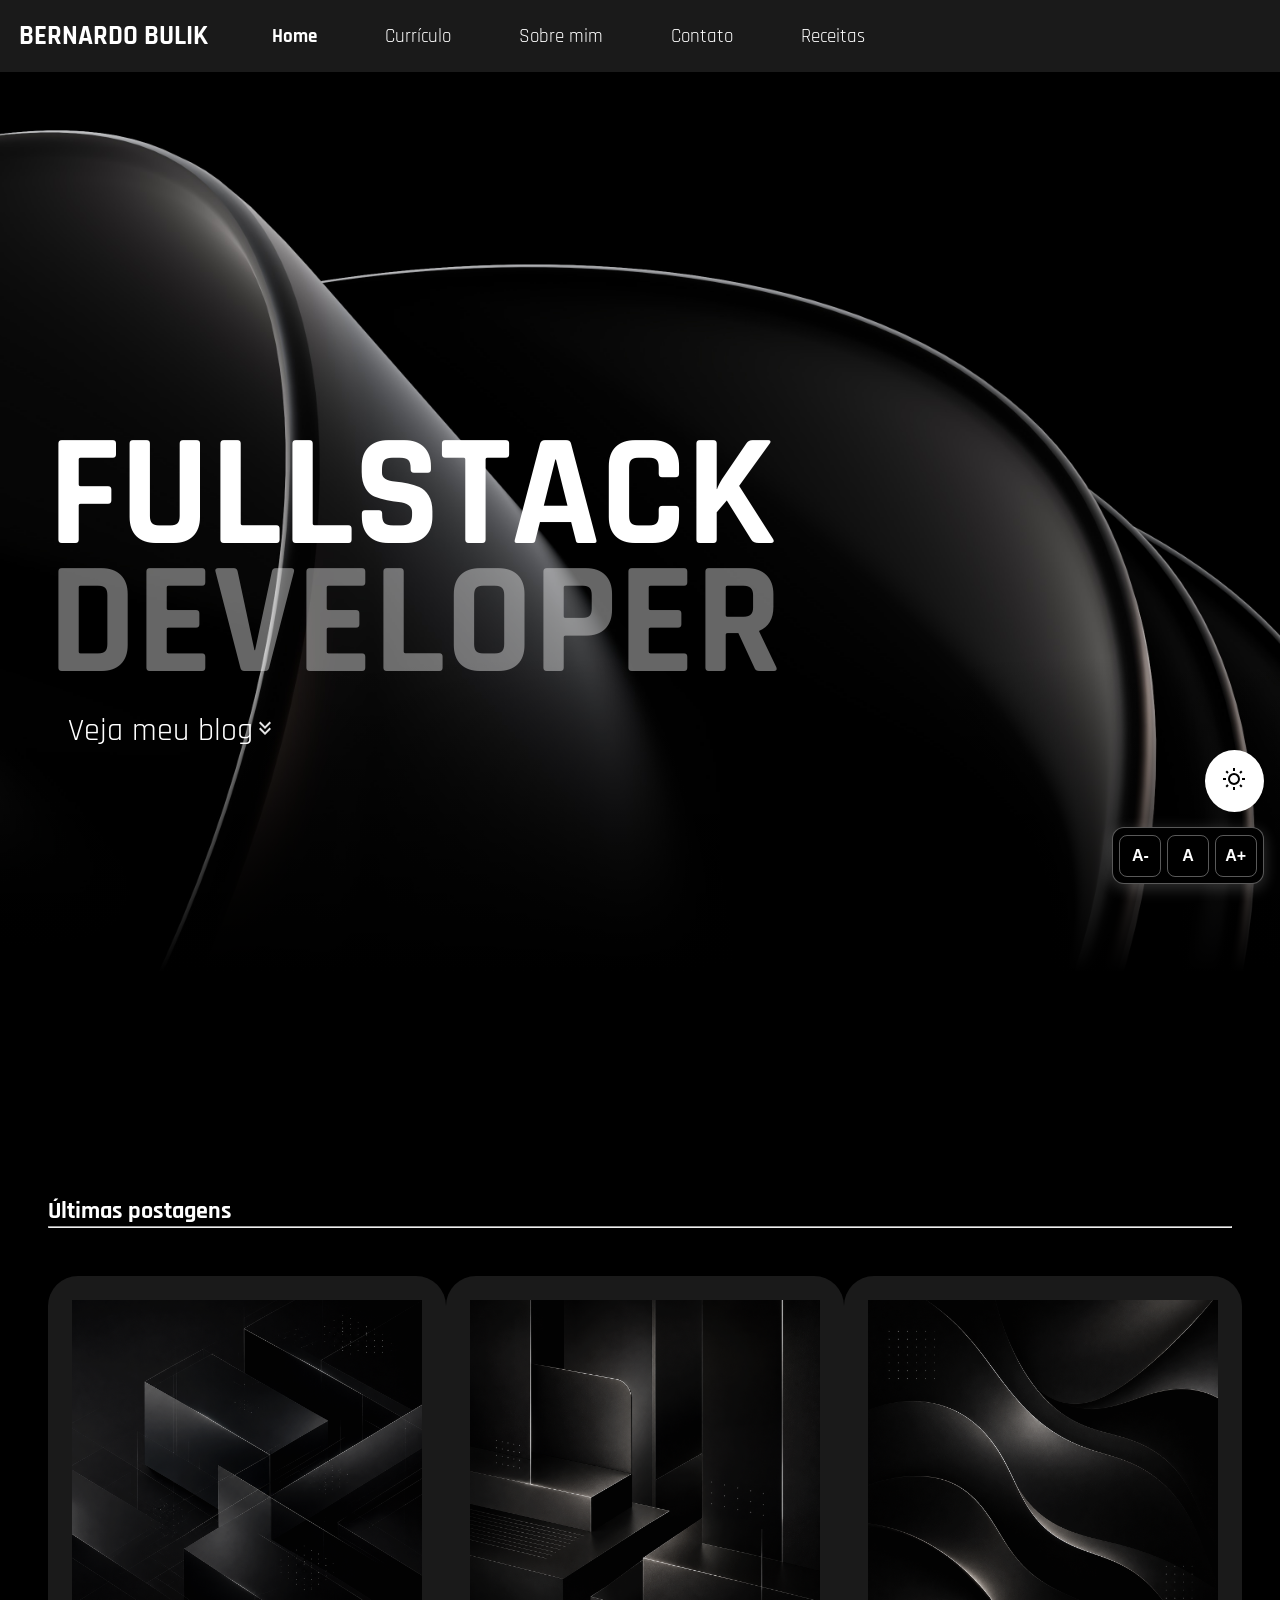
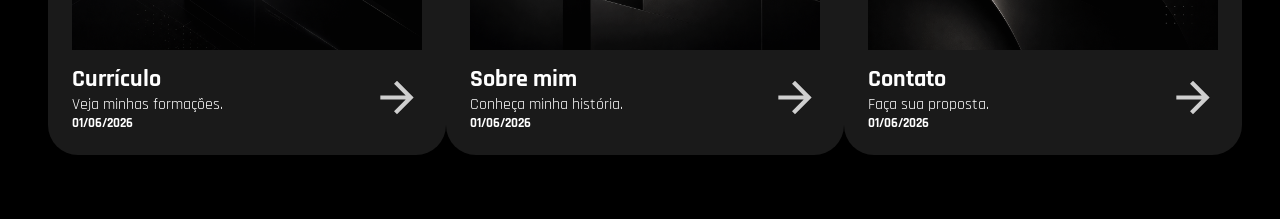
<file: index.html>
<!doctype html>
<html lang="pt-BR">
  <head>
    <meta charset="UTF-8" />
    <meta name="viewport" content="width=device-width, initial-scale=1.0" />
    <link rel="stylesheet" href="css/general.css" />
    <link rel="stylesheet" href="css/index.css" />
    <title>Início</title>
  </head>
  <body>
    <button id="page-mode" class="page-mode" onclick="toggleMode()">
      <img src="./assets/icons/sun.svg" alt="Toggle light mode" />
    </button>
    <div class="acessibilidade-controles" role="group" aria-label="Tamanho da fonte">
      <button type="button" onclick="mudaFonte(-2)" aria-label="Diminuir tamanho da fonte" title="Diminuir fonte">A-</button>
      <button type="button" onclick="resetFonte()" aria-label="Restaurar tamanho da fonte" title="Restaurar fonte">A</button>
      <button type="button" onclick="mudaFonte(2)" aria-label="Aumentar tamanho da fonte" title="Aumentar fonte">A+</button>
    </div>
    <!--
      - Página inicial com uma breve introdução ao blog.
      - Uma seção de “Últimas Postagens” (pode ser estática, simulando um feed).
    -->
    <header>
      <nav>
        <h2>BERNARDO BULIK</h2>
        <ul>
          <li><a href="#" class="active">Home</a></li>
          <li><a href="./curriculum.html">Currículo</a></li>
          <li><a href="./about.html">Sobre mim</a></li>
          <li><a href="./contact.html">Contato</a></li>
          <li><a href="./receitas.html">Receitas</a></li>
        </ul>
      </nav>
    </header>
    <main>
      <section class="hero">
        <aside>
          <h1>FULLSTACK</h1>
          <h1>DEVELOPER</h1>
          <a href="#postagens"
            >Veja meu blog<img
              class="seta-baixo"
              src="./assets/icons/arrow-down.svg"
          /></a>
        </aside>
      </section>
      <section class="postagens" id="postagens">
        <h1>Últimas postagens</h1>
        <hr />
        <article class="postagens-body">
          <div class="post">
            <a href="./curriculum.html">
              <img
                id="post1"
                src="./assets/img/posts/post1.png"
                alt="Currículo"
                width="350px"
              />
              <div class="post-footer">
                <div class="post-info">
                  <h2>Currículo</h2>
                  <p>Veja minhas formações.</p>
                  <p>01/06/2026</p>
                </div>
                <img
                  src="./assets/icons/arrow-right.svg"
                  alt="Abrir"
                  width="50px"
                />
              </div>
            </a>
          </div>
          <div class="post">
            <a href="./about.html">
              <img
                id="post2"
                src="./assets/img/posts/post2.png"
                alt="Sobre mim"
                width="350px"
              />
              <div class="post-footer">
                <div class="post-info">
                  <h2>Sobre mim</h2>
                  <p>Conheça minha história.</p>
                  <p>01/06/2026</p>
                </div>
                <img
                  src="./assets/icons/arrow-right.svg"
                  alt="Abrir"
                  width="50px"
                />
              </div>
            </a>
          </div>
          <div class="post">
            <a href="./contact.html">
              <img
                id="post3"
                src="./assets/img/posts/post3.png"
                alt="Contato"
                width="350px"
              />
              <div class="post-footer">
                <div class="post-info">
                  <h2>Contato</h2>
                  <p>Faça sua proposta.</p>
                  <p>01/06/2026</p>
                </div>
                <img
                  src="./assets/icons/arrow-right.svg"
                  alt="Abrir"
                  width="50px"
                />
              </div>
            </a>
          </div>
        </article>
      </section>
    </main>
    <script src="./js/general.js"></script>
  </body>
</html>
</file>
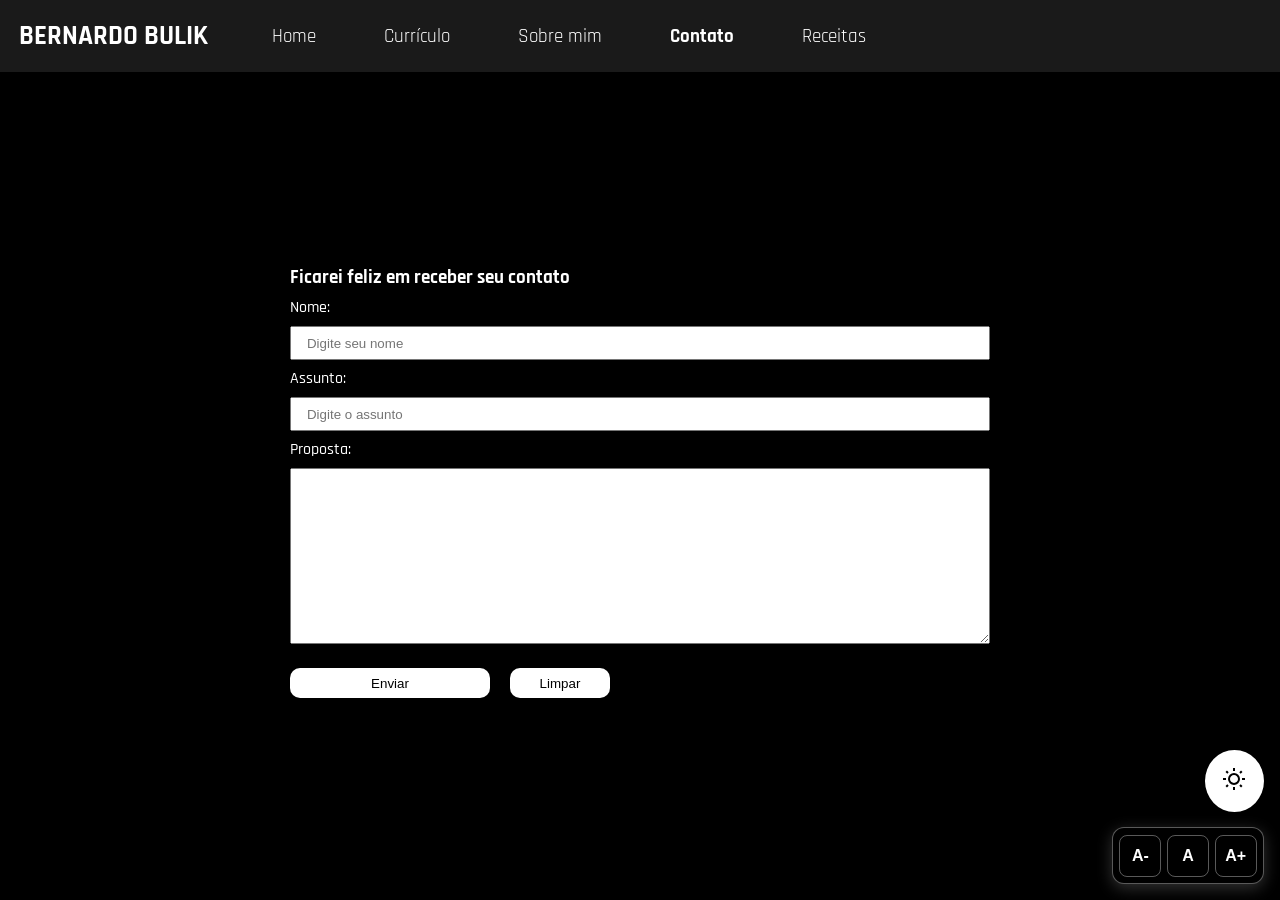
<file: contact.html>
<!doctype html>
<html lang="pt-BR">
  <head>
    <meta charset="UTF-8" />
    <meta name="viewport" content="width=device-width, initial-scale=1.0" />
    <link rel="stylesheet" href="css/general.css" />
    <link rel="stylesheet" href="css/contact.css" />
    <title>Início</title>
  </head>
  <body>
    <button id="page-mode" class="page-mode" onclick="toggleMode()">
      <img src="./assets/icons/sun.svg" alt="Toggle light mode" />
    </button>
    <div class="acessibilidade-controles" role="group" aria-label="Tamanho da fonte">
      <button type="button" onclick="mudaFonte(-2)" aria-label="Diminuir tamanho da fonte" title="Diminuir fonte">A-</button>
      <button type="button" onclick="resetFonte()" aria-label="Restaurar tamanho da fonte" title="Restaurar fonte">A</button>
      <button type="button" onclick="mudaFonte(2)" aria-label="Aumentar tamanho da fonte" title="Aumentar fonte">A+</button>
    </div>
    <!--
    Página contendo um formulário estruturado para contato.
    -->
    <header>
      <nav>
        <h2>BERNARDO BULIK</h2>
        <ul>
          <li><a href="./index.html">Home</a></li>
          <li><a href="./curriculum.html">Currículo</a></li>
          <li><a href="./about.html">Sobre mim</a></li>
          <li><a href="./contact.html" class="active">Contato</a></li>
          <li><a href="./receitas.html">Receitas</a></li>
        </ul>
      </nav>
    </header>
    <main>
      <section>
        <article>
          <form>
            <h1>Ficarei feliz em receber seu contato</h1>
            <label for="nome">Nome:</label>
            <input
              type="text"
              name="nome"
              id="nome"
              required
              placeholder="Digite seu nome"
            />
            <label for="Assunto">Assunto:</label>
            <input
              type="text"
              name="assunto"
              id="assunto"
              required
              placeholder="Digite o assunto"
            />
            <label for="proposta">Proposta:</label>
            <textarea name="proposta" id="proposta"></textarea>
            <div class="form-footer">
              <button type="submit" id="envia" onclick="enviaContato()">
                Enviar
              </button>
              <button type="reset">Limpar</button>
            </div>
          </form>
        </article>
      </section>
    </main>
    <script src="./js/general.js"></script>
    <script>
      const nome = document.getElementById("nome");
      const assunto = document.getElementById("assunto");
      const proposta = document.getElementById("proposta");
      function enviaContato() {
        if (nome.value != "" && assunto.value != "" && proposta.value != "") {
          alert("Proposta enviada com sucesso! Aguarde o meu retorno.");
        } else {
          alert("Preencha todo o formulário para enviar a proposta!");
        }
      }
    </script>
  </body>
</html>
</file>
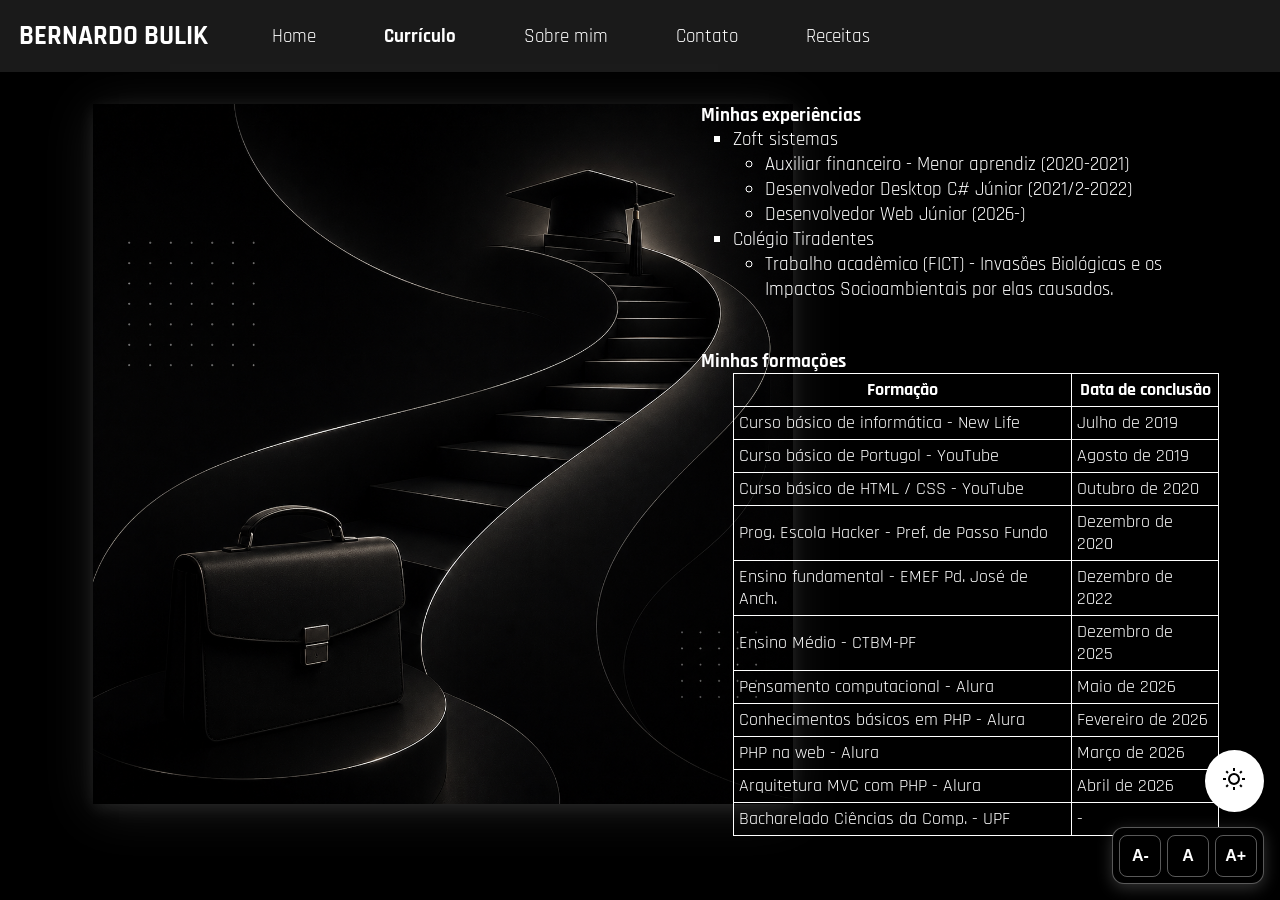
<file: curriculum.html>
<!doctype html>
<html lang="pt-BR">
  <head>
    <meta charset="UTF-8" />
    <meta name="viewport" content="width=device-width, initial-scale=1.0" />
    <link rel="stylesheet" href="css/general.css" />
    <link rel="stylesheet" href="css/curriculum.css" />
    <title>Início</title>
  </head>
  <body>
    <button id="page-mode" class="page-mode" onclick="toggleMode()">
      <img src="./assets/icons/sun.svg" alt="Toggle light mode" />
    </button>
    <div class="acessibilidade-controles" role="group" aria-label="Tamanho da fonte">
      <button type="button" onclick="mudaFonte(-2)" aria-label="Diminuir tamanho da fonte" title="Diminuir fonte">A-</button>
      <button type="button" onclick="resetFonte()" aria-label="Restaurar tamanho da fonte" title="Restaurar fonte">A</button>
      <button type="button" onclick="mudaFonte(2)" aria-label="Aumentar tamanho da fonte" title="Aumentar fonte">A+</button>
    </div>
    <!--
    - Utilizar tags de lista (<ul>, <li>) para listar experiências.
    - Uso de tabelas (<table>) para organizar formação acadêmica ou competências técnicas.
    -->
    <header>
      <nav>
        <h2>BERNARDO BULIK</h2>
        <ul>
          <li><a href="./index.html">Home</a></li>
          <li><a href="./curriculum.html" class="active">Currículo</a></li>
          <li><a href="./about.html">Sobre mim</a></li>
          <li><a href="./contact.html">Contato</a></li>
          <li><a href="./receitas.html">Receitas</a></li>
        </ul>
      </nav>
    </header>
    <main>
      <section>
        <img
          id="curriculum"
          class="has-box-shadow"
          src="./assets/img/curriculum.png"
          alt="Imagem Conceitual Curriculum"
        />
      </section>
      <section>
        <article>
          <h1>Minhas experiências</h1>
          <ul>
            <li>Zoft sistemas</li>
            <ul>
              <li>Auxiliar financeiro - Menor aprendiz (2020-2021)</li>
              <li>Desenvolvedor Desktop C# Júnior (2021/2-2022)</li>
              <li>Desenvolvedor Web Júnior (2026-)</li>
            </ul>
            <li>Colégio Tiradentes</li>
            <ul>
              <li>
                Trabalho acadêmico (FICT) - Invasões Biológicas e os Impactos
                Socioambientais por elas causados.
              </li>
            </ul>
          </ul>
        </article>
        <article>
          <h1>Minhas formações</h1>
          <table>
            <thead>
              <tr>
                <th>Formação</th>
                <th>Data de conclusão</th>
              </tr>
            </thead>
            <tbody>
              <tr>
                <td>Curso básico de informática - New Life</td>
                <td>Julho de 2019</td>
              </tr>
              <tr>
                <td>Curso básico de Portugol - YouTube</td>
                <td>Agosto de 2019</td>
              </tr>
              <tr>
                <td>Curso básico de HTML / CSS - YouTube</td>
                <td>Outubro de 2020</td>
              </tr>
              <tr>
                <td>Prog. Escola Hacker - Pref. de Passo Fundo</td>
                <td>Dezembro de 2020</td>
              </tr>
              <tr>
                <td>Ensino fundamental - EMEF Pd. José de Anch.</td>
                <td>Dezembro de 2022</td>
              </tr>
              <tr>
                <td>Ensino Médio - CTBM-PF</td>
                <td>Dezembro de 2025</td>
              </tr>
              <tr>
                <td>Pensamento computacional - Alura</td>
                <td>Maio de 2026</td>
              </tr>
              <tr>
                <td>Conhecimentos básicos em PHP - Alura</td>
                <td>Fevereiro de 2026</td>
              </tr>
              <tr>
                <td>PHP na web - Alura</td>
                <td>Março de 2026</td>
              </tr>
              <tr>
                <td>Arquitetura MVC com PHP - Alura</td>
                <td>Abril de 2026</td>
              </tr>
              <tr>
                <td>Bacharelado Ciências da Comp. - UPF</td>
                <td>-</td>
              </tr>
            </tbody>
          </table>
        </article>
      </section>
    </main>
    <script src="./js/general.js"></script>
  </body>
</html>
</file>
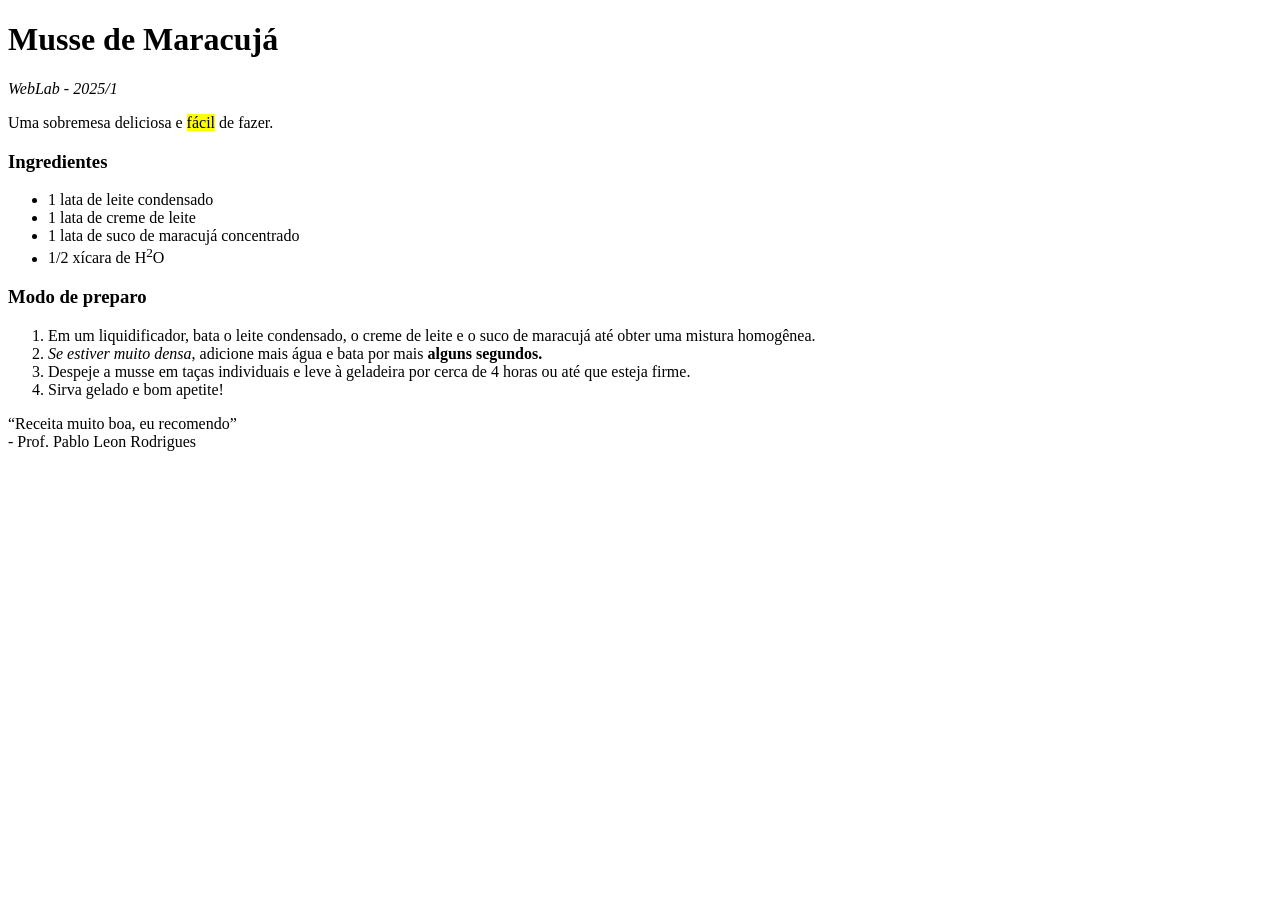
<file: receita-maracuja.html>
<!doctype html>
<html lang="en">
  <head>
    <meta charset="UTF-8" />
    <meta name="viewport" content="width=device-width, initial-scale=1.0" />
    <title>Aula - 25/3</title>
  </head>

  <body>
    <header>
      <h1>Musse de Maracujá</h1>
      <p><i>WebLab - 2025/1</i></p>
      <p>Uma sobremesa deliciosa e <mark>fácil</mark> de fazer.</p>
    </header>

    <main>
      <section>
        <article>
          <h1>Ingredientes</h1>
          <ul>
            <li>1 lata de leite condensado</li>
            <li>1 lata de creme de leite</li>
            <li>1 lata de suco de maracujá concentrado</li>
            <li>1/2 xícara de H<sup>2</sup>O</li>
          </ul>
        </article>
        <article>
          <h1>Modo de preparo</h1>
          <ol>
            <li>
              Em um liquidificador, bata o leite condensado, o creme de leite e
              o suco de maracujá até obter uma mistura homogênea.
            </li>
            <li>
              <i>Se estiver muito densa</i>, adicione mais água e bata por mais
              <b>alguns segundos.</b>
            </li>
            <li>
              Despeje a musse em taças individuais e leve à geladeira por cerca
              de 4 horas ou até que esteja firme.
            </li>
            <li>Sirva gelado e bom apetite!</li>
          </ol>
        </article>
      </section>
    </main>
    <footer>
      <p>
        <q>Receita muito boa, eu recomendo</q><br />- Prof. Pablo Leon Rodrigues
      </p>
    </footer>
  </body>
</html>
</file>
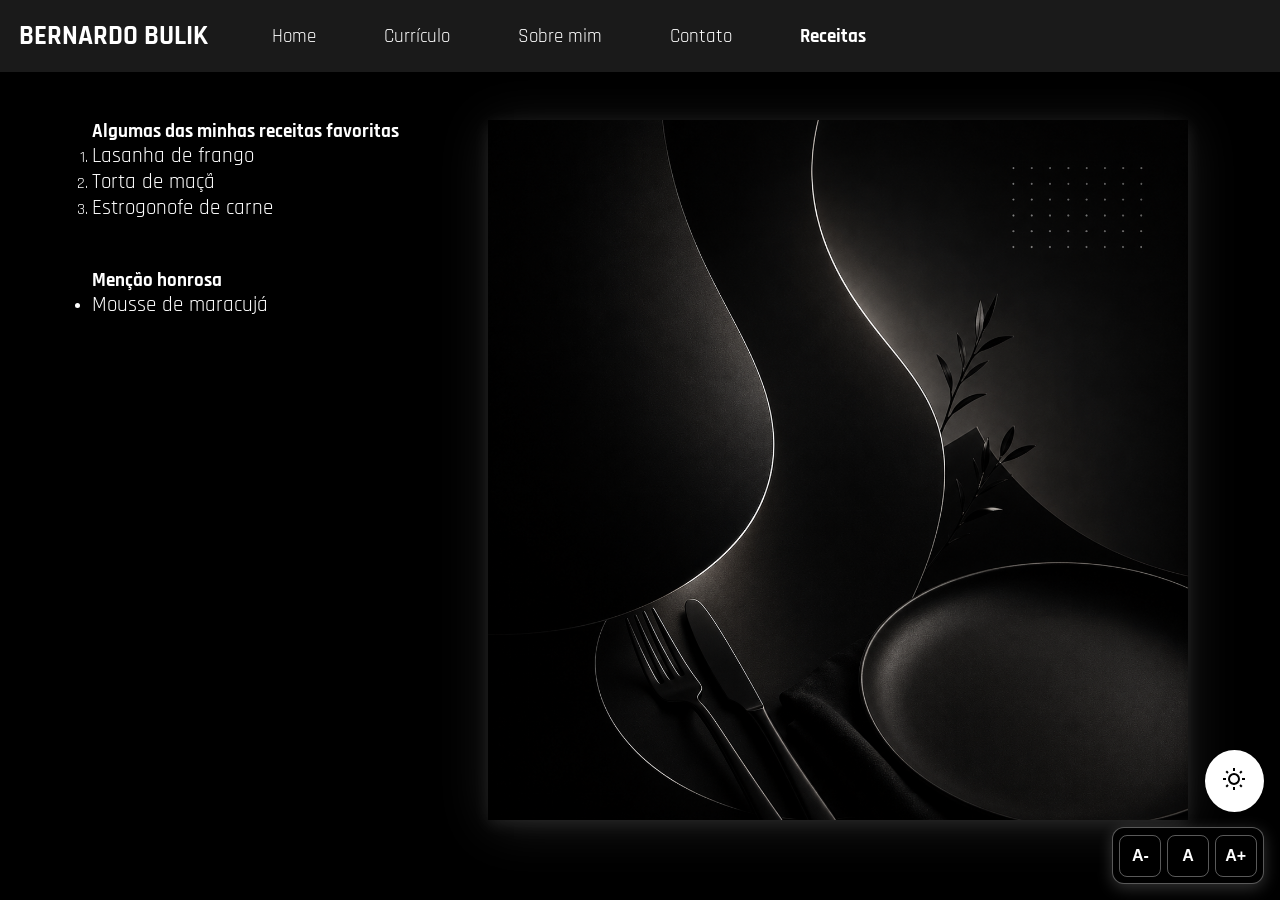
<file: receitas.html>
<!doctype html>
<html lang="pt-BR">
  <head>
    <meta charset="UTF-8" />
    <meta name="viewport" content="width=device-width, initial-scale=1.0" />
    <link rel="stylesheet" href="css/general.css" />
    <link rel="stylesheet" href="css/receitas.css" />
    <title>Receitas</title>
  </head>
  <body>
    <button id="page-mode" class="page-mode" onclick="toggleMode()">
      <img src="./assets/icons/sun.svg" alt="Toggle light mode" />
    </button>
    <div class="acessibilidade-controles" role="group" aria-label="Tamanho da fonte">
      <button type="button" onclick="mudaFonte(-2)" aria-label="Diminuir tamanho da fonte" title="Diminuir fonte">A-</button>
      <button type="button" onclick="resetFonte()" aria-label="Restaurar tamanho da fonte" title="Restaurar fonte">A</button>
      <button type="button" onclick="mudaFonte(2)" aria-label="Aumentar tamanho da fonte" title="Aumentar fonte">A+</button>
    </div>
    <!--
    - Uma lista de receitas de sua preferência.
    - Obrigatório: Criar uma subpágina específica para Mousse de Maracujá,
      detalhando ingredientes e modo de preparo de forma bem estruturada semanticamente.
    -->
    <header>
      <nav>
        <h2>BERNARDO BULIK</h2>
        <ul>
          <li><a href="./index.html">Home</a></li>
          <li><a href="./curriculum.html">Currículo</a></li>
          <li><a href="./about.html">Sobre mim</a></li>
          <li><a href="./contact.html">Contato</a></li>
          <li><a href="./receitas.html" class="active">Receitas</a></li>
        </ul>
      </nav>
    </header>
    <main>
      <section>
        <article>
          <h1>Algumas das minhas receitas favoritas</h1>
          <ol>
            <li>
              <a
                target="_blank"
                href="https://www.tudogostoso.com.br/receita/198886-lasanha-de-frango-com-queijo.html"
                >Lasanha de frango</a
              >
            </li>
            <li>
              <a
                target="_blank"
                href="https://www.receitasnestle.com.br/receitas/torta-de-maca"
                >Torta de maçã</a
              >
            </li>
            <li>
              <a
                target="_blank"
                href="https://www.tudogostoso.com.br/receita/53915-estrogonofe-de-carne-simples.html"
                >Estrogonofe de carne</a
              >
            </li>
          </ol>
        </article>

        <article>
          <h1>Menção honrosa</h1>
          <ul>
            <li>
              <a target="_blank" href="./receita-maracuja.html"
                >Mousse de maracujá</a
              >
            </li>
          </ul>
        </article>
      </section>
      <section>
        <img
          id="receitas"
          class="has-box-shadow"
          src="./assets/img/receitas.png"
          alt="Imagem Conceitual Dark"
        />
      </section>
    </main>
    <script src="./js/general.js"></script>
  </body>
</html>
</file>
<file: css/general.css>
@import url("https://fonts.googleapis.com/css2?family=Rajdhani:wght@400;500;600;700&display=swap");

:root {
  --primaria: 255, 255, 255;
  --secundaria: 97, 97, 97;
  --fonte: #fff;
  --fonteAlternativa: #fff;
  --bgFundo: #000;
  --bgImage: url("../assets/bg.jpeg");
  --postColor: 255, 255, 255;
  --scaleHover: 1.1;
  --ligthOpacity: 0;
  --navOpacity: 0.1;
  --hrOpacity: 0.2;
  --toggleBackground: 255, 255, 255;
  --boxShadow: 255, 255, 255;
  --boxShadowOpacity: 0.1;
  --fonte-base: 16px;
}

.light-mode {
  --primaria: 0, 0, 0;
  --secundaria: 97, 97, 97;
  --fonte: #fff;
  --fonteAlternativa: #000;
  --bgFundo: #fff;
  --bgImage: url("../assets/bg-light.png");
  --postColor: 97, 97, 97;
  --scaleHover: 1.1;
  --lightOpacity: 1;
  --navOpacity: 0.4;
  --hrOpacity: 0.6;
  --toggleBackground: 0, 0, 0;
  --boxShadow: 0, 0, 0;
  --boxShadowOpacity: 1;
}

* {
  margin: 0;
  padding: 0;
  box-sizing: border-box;
}

html {
  height: 100dvh;
  font-size: var(--fonte-base);
}

body {
  background-color: var(--bgFundo);
  min-height: 100vh;
  font-family: "Rajdhani", sans-serif;
}

/*================= NAV =================*/
header h2 {
  font-size: 1.7rem;
}

nav {
  display: flex;
  flex-direction: row;
  padding: 1.2rem;
  color: var(--fonte);
  align-items: center;
  gap: 2rem;
  background-color: rgba(var(--primaria), var(--navOpacity));
}

nav li {
  display: inline-block;
  margin: 0rem 2rem;
  transition: all ease 0.3s;
}

nav li:hover {
  transform: scale(var(--scaleHover));
  transition: all ease 0.3s;
}

nav li > a {
  color: var(--fonte);
  text-decoration: none;
  font-size: 1.2rem;
}

nav li > .active {
  font-weight: bold;
}

/*================= DARK/LIGHT MODE =================*/
.page-mode {
  position: fixed;
  right: 1rem;
  bottom: 5.5rem;
  padding: 1.1rem;
  z-index: 9999;
  border: 0;
  border-radius: 50%;
  cursor: pointer;
  background-color: rgb(var(--toggleBackground));
  transition: all ease 0.2s;
}

.page-mode:hover {
  transform: scale(var(--scaleHover));
  transition: all ease 0.2s;
}

/*================= BOX-SHADOW IMAGE =================*/
.has-box-shadow {
  box-shadow:
    0 4px 16px 0 rgba(var(--boxShadow), var(--boxShadowOpacity)),
    0 6px 50px 0 rgba(255, 255, 255, 0.1);
}

/*================= ACESSIBILIDADE =================*/
.acessibilidade-controles {
  position: fixed;
  right: 1rem;
  bottom: 1rem;
  z-index: 9999;
  display: flex;
  gap: 0.35rem;
  padding: 0.4rem;
  color: var(--fonteAlternativa);
  background-color: var(--bgFundo);
  border: 1px solid rgba(var(--primaria), 0.35);
  border-radius: 0.75rem;
  box-shadow: 0 4px 16px rgba(var(--boxShadow), 0.2);
}

.acessibilidade-controles button {
  min-width: 42px;
  min-height: 42px;
  padding: 0.5rem;
  color: inherit;
  background-color: transparent;
  border: 1px solid rgba(var(--primaria), 0.35);
  border-radius: 0.5rem;
  font-size: 16px;
  font-weight: 700;
  cursor: pointer;
  transition:
    background-color 0.2s ease,
    transform 0.2s ease;
}

.acessibilidade-controles button:hover {
  background-color: rgba(var(--primaria), 0.18);
}
</file>
<file: css/index.css>
aside {
  position: absolute;
  left: 3rem;
  top: 40%;
  color: var(--fonte);
  font-size: 3.5rem;
}

h1 ~ h1 {
  color: rgba(var(--primaria), 0.4);
  margin-top: 0;
}

aside > h1 {
  font-size: 10rem;
  line-height: 0.8;
}

h1 ~ a {
  font-size: 2rem;
  margin-left: 12px;
  color: var(--fonte);
  padding: 0.5rem;
  border-radius: 15px;
  background-color: rgba(var(--secundaria), var(--lightOpacity));
  text-decoration: none;
  transition: all ease 0.3s;
}

h1 ~ a:hover {
  font-size: 2.2rem;
  transition: all ease 0.3s;
}

.hero {
  position: relative;
  min-height: 100vh;
  background-image:
    linear-gradient(to bottom, transparent 65%, var(--bgFundo) 100%),
    var(--bgImage);
  background-size: cover;
  background-position: center;
}

.postagens {
  margin-top: 10rem;
  color: rgb(var(--postColor));
  background-color: rgb(--bgFundo);
  padding: 4rem 3rem;
}

h1 ~ hr {
  color: rgba(var(--postColor), var(--hrOpacity));
  font-size: 1rem;
}

hr ~ .postagens-body {
  margin-top: 3rem;
}

.postagens-body {
  display: flex;
  flex-direction: row;
  align-items: center;
  justify-content: space-around;
}

.post {
  background-color: rgba(var(--primaria), var(--navOpacity));
  padding: 1.5rem;
  border-radius: 30px;
  transition: all ease 0.3s;
}

.post img {
  opacity: 0.9;
}

.post > a {
  text-decoration: none;
}

.post:hover {
  transform: scale(var(--scaleHover));
  box-shadow:
    0 4px 16px 0 rgba(255, 255, 255, 0.2),
    0 6px 50px 0 rgba(255, 255, 255, 0.1);
  transition: all ease 0.3s;
}

.post h2 {
  color: var(--fonte);
}

.post p {
  color: var(--fonte);
}

.post p ~ p {
  font-size: 0.8rem;
  font-weight: bold;
}

.post > img {
  border-radius: 15px;
}

.post-footer {
  display: flex;
  flex-direction: row;
  margin-top: 0.5rem;
}

.post-info {
  flex: 5;
}
</file>
<file: css/contact.css>
main {
  display: flex;
  min-height: calc(100vh - 80px);
  width: 100%;
  justify-content: center;
  align-items: center;
  padding: 2rem;
}

section {
  display: flex;
  align-items: center;
  justify-content: center;
  width: 80%;
  min-height: 70vh;
}

h1,
label {
  color: var(--fonteAlternativa);
}

form {
  display: flex;
  flex-direction: column;
  padding: 5rem;
  gap: 0.5rem;
}

form input {
  width: 700px;
  height: 30px;
  padding: 15px;
  outline: none;
}

form label {
  font-weight: 500;
}

form input:hover,
form textarea:hover {
  border: 2px solid var(--fonteAlternativa);
}

form textarea {
  height: 11rem;
  outline: none;
  resize: vertical;
  margin-bottom: 1rem;
}

.form-footer button {
  height: 30px;
  width: 100px;
  cursor: pointer;
  border-radius: 10px;
  transition: all ease 0.2s;
  color: var(--bgFundo);
  background-color: var(--fonteAlternativa);
  border: 0;
}

.form-footer button:hover {
  transform: scale(var(--scaleHover));
  transition: all ease 0.2s;
  font-weight: bold;
  background-color: darkgray;
}

.form-footer button[type="submit"] {
  width: 200px;
  margin-right: 1rem;
}
</file>
<file: css/curriculum.css>
main {
  width: 100%;
  padding: 2rem;
  display: flex;
  justify-content: space-around;
}

section {
  width: 40%;
}

article ~ article {
  margin-top: 3rem;
}

article {
  width: fit-content;
  color: var(--fonteAlternativa);
}

table {
  border-collapse: collapse;
  width: 100%;
  font-size: 1.1rem;
}

table,
article ul {
  margin-left: 2rem;
}

article ul li {
  font-size: 1.2rem;
  list-style-type: square;
}

article ul li ~ ul li {
  list-style-type: circle;
}

th,
td {
  color: var(--fonteAlternativa);
  border: 1px solid var(--fonteAlternativa);
  padding: 5px;
}

section img {
  width: 700px;
}
</file>
<file: css/receitas.css>
article ol li,
article ul li,
article h1 {
  color: var(--fonteAlternativa);
}

main {
  padding: 3rem;
  display: flex;
  flex-direction: row;
  justify-content: space-around;
}

article ol li a,
article ul li a {
  font-size: 1.3rem;
  text-decoration: none;
  color: var(--fonteAlternativa);
}

article ol li,
article ul li {
  width: fit-content;
  transition: all ease 0.3s;
}

article ol li:hover,
article ul li:hover {
  transform: scale(var(--scaleHover));
  transition: all ease 0.3s;
}

section img {
  width: 700px;
}

article ~ article {
  margin-top: 3rem;
}
</file>
